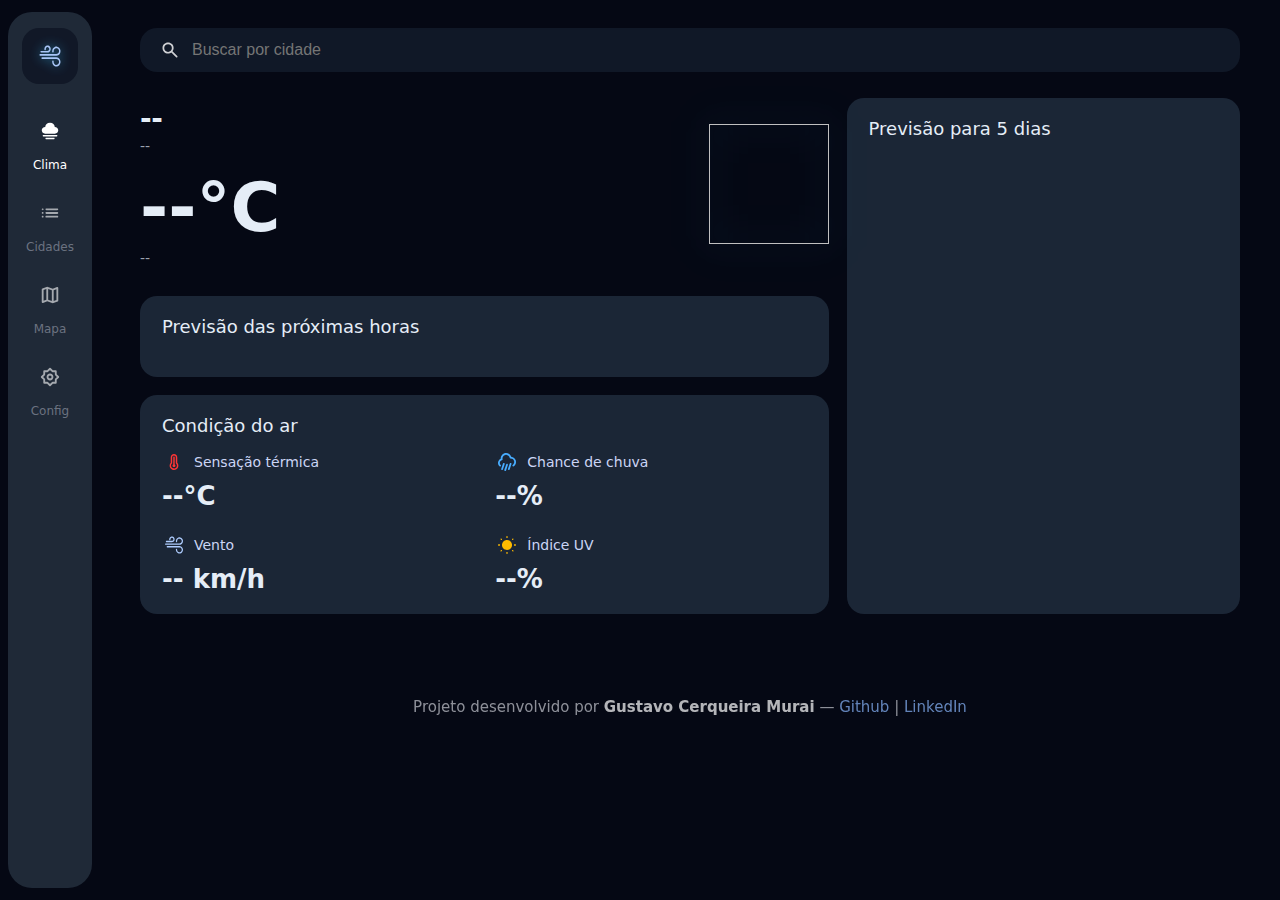
<file: index.html>
<!DOCTYPE html>
<html lang="pt-br">
<head>
  <meta charset="UTF-8">
  <title>Clima</title>
  <link rel="stylesheet" href="style.css">
</head>
<body data-page="dashboard" class="theme-dark">

  <div class="app">

    <!-- SIDEBAR -->
    <aside class="sidebar">
      <div class="sidebar-inner">
        <div class="sidebar-logo">
          <img src="images/logo-wind.svg" class="logo-icon" alt="">
        </div>

        <nav class="sidebar-nav">
          <a href="index.html" class="nav-item nav-item-active">
            <span class="nav-icon-wrapper">
              <img src="images/nav-weather.svg" class="nav-icon">
            </span>
            <span class="nav-label">Clima</span>
          </a>

          <a href="cities.html" class="nav-item">
            <span class="nav-icon-wrapper">
              <img src="images/nav-cities.svg" class="nav-icon">
            </span>
            <span class="nav-label">Cidades</span>
          </a>

          <a href="map.html" class="nav-item">
            <span class="nav-icon-wrapper">
              <img src="images/nav-map.svg" class="nav-icon">
            </span>
            <span class="nav-label">Mapa</span>
          </a>

          <a href="settings.html" class="nav-item">
            <span class="nav-icon-wrapper">
              <img src="images/nav-settings.svg" class="nav-icon">
            </span>
            <span class="nav-label">Config</span>
          </a>
        </nav>
      </div>
    </aside>

    <!-- MAIN -->
    <main class="main">

      <!-- BARRA DE BUSCA + SUGESTÕES -->
      <header class="topbar home-topbar">
        <form id="search-form" class="search-form">
          <img src="images/icon-search.svg" class="search-icon-img">
          <input id="search-input" placeholder="Buscar por cidade" autocomplete="off">
        </form>

        <!-- AQUI DENTRO DO HEADER: volta pro lugar certo -->
        <div id="suggestions" class="suggestions"></div>
      </header>

      <!-- GRID HOME -->
      <section class="grid-home">

        <!-- CLIMA ATUAL -->
        <section class="card-current">
          <div>
            <div id="city-name" class="city-name">--</div>
            <div id="current-date" class="current-sub">--</div>
            <div class="current-temp-row">
              <span id="current-temp" class="current-temp">--°C</span>
            </div>
            <div id="current-condition" class="current-sub">--</div>
          </div>

          <div class="current-right">
            <img id="current-icon" class="current-big-icon" alt="">
          </div>
        </section>

        <!-- PREVISÃO DAS PRÓXIMAS HORAS -->
        <section class="card card-today">
          <div class="card-header">
            <h2>Previsão das próximas horas</h2>
          </div>
          <div id="hourly-list" class="hourly-list"></div>
        </section>

        <!-- CONDIÇÃO DO AR -->
        <section class="card card-air">
          <div class="card-header">
            <h2>Condição do ar</h2>
          </div>

          <div class="air-grid">

            <div class="air-item">
              <div class="air-title">
                <img src="images/air-temp.svg" class="air-icon" alt="">
                Sensação térmica
              </div>
              <div id="air-real-feel" class="air-value">--°C</div>
            </div>

            <div class="air-item">
              <div class="air-title">
                <img src="images/air-rain.svg" class="air-icon" alt="">
                Chance de chuva
              </div>
              <div id="air-rain" class="air-value">--%</div>
            </div>

            <div class="air-item">
              <div class="air-title">
                <img src="images/air-wind.svg" class="air-icon" alt="">
                Vento
              </div>
              <div id="air-wind" class="air-value">-- km/h</div>
            </div>

            <div class="air-item">
              <div class="air-title">
                <img src="images/air-uv.svg" class="air-icon" alt="">
                Índice UV
              </div>
              <div id="air-humidity" class="air-value">--%</div>
            </div>

          </div>
        </section>

        <!-- PREVISÃO SEMANAL -->
        <section class="card card-week">
          <div class="card-header">
            <h2>Previsão para 5 dias</h2>
          </div>

          <div id="week-list" class="week-list"></div>
        </section>

      </section>

      <!-- FOOTER -->
      <footer class="footer">
        Projeto desenvolvido por <strong>Gustavo Cerqueira Murai</strong> —
        <a href="https://github.com/gustavomurai" target="_blank" class="footer-link">Github</a> |
        <a href="https://www.linkedin.com/in/gustavomurai/" target="_blank" class="footer-link">LinkedIn</a>
      </footer>

    </main>
  </div>

  <script src="script.js"></script>
</body>
</html>
</file>
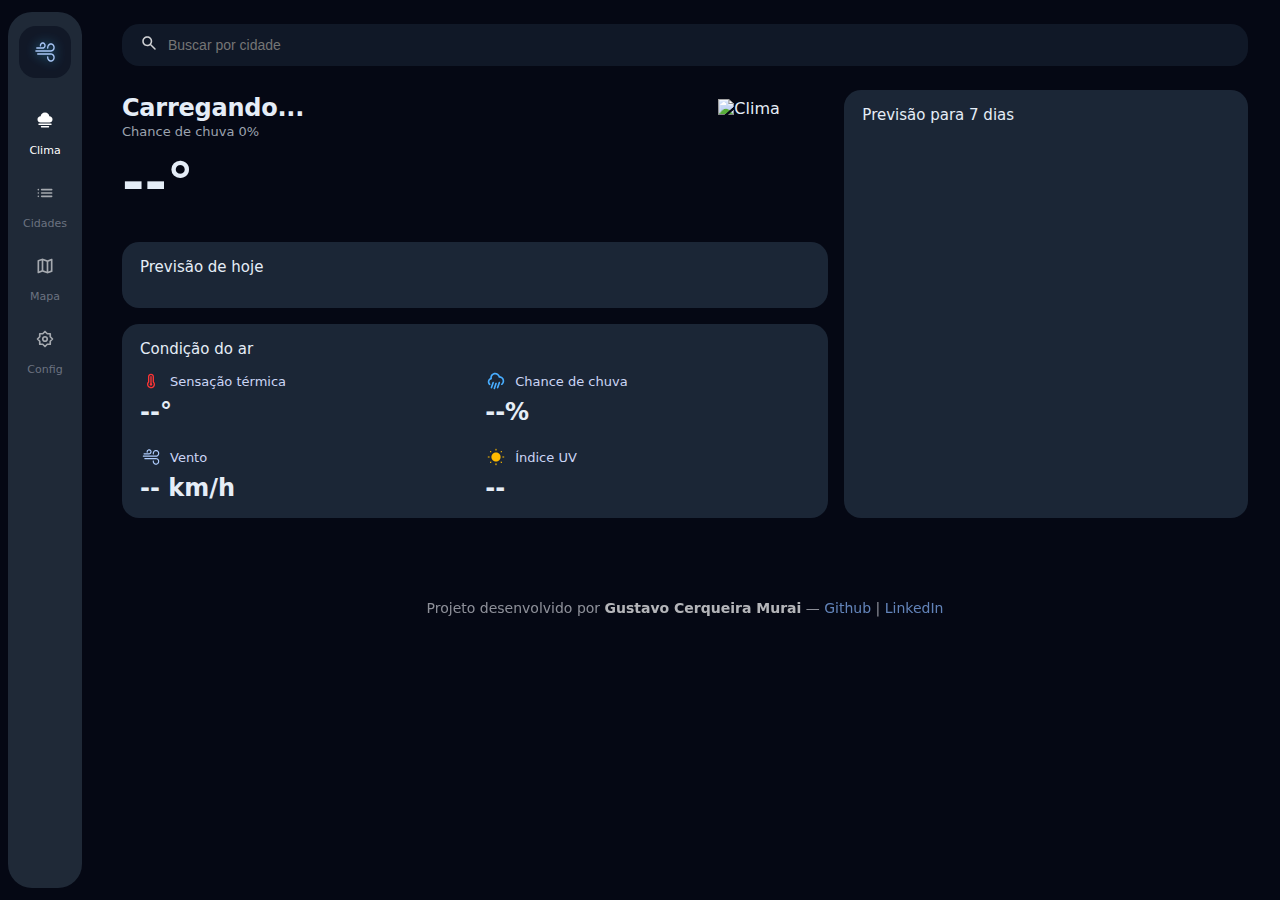
<file: weather-dashboard/index.html>
<!DOCTYPE html>
<html lang="pt-br">
<head>
  <meta charset="UTF-8">
  <title>Painel do Clima</title>
  <link rel="stylesheet" href="style.css">
</head>
<body data-page="dashboard" class="theme-dark">
  <div class="app">

    <!-- SIDEBAR -->
    <aside class="sidebar">
      <div class="sidebar-inner">
        <div class="sidebar-logo">
          <img src="images/logo-wind.svg" alt="Logo" class="logo-icon">
        </div>

        <nav class="sidebar-nav">
          <a href="index.html" class="nav-item nav-item-active" title="Clima">
            <span class="nav-icon-wrapper">
              <img src="images/nav-weather.svg" alt="" class="nav-icon">
            </span>
            <span class="nav-label">Clima</span>
          </a>

          <a href="cities.html" class="nav-item" title="Cidades">
            <span class="nav-icon-wrapper">
              <img src="images/nav-cities.svg" alt="" class="nav-icon">
            </span>
            <span class="nav-label">Cidades</span>
          </a>

          <a href="map.html" class="nav-item" title="Mapa">
            <span class="nav-icon-wrapper">
              <img src="images/nav-map.svg" alt="" class="nav-icon">
            </span>
            <span class="nav-label">Mapa</span>
          </a>

          <a href="settings.html" class="nav-item" title="Configurações">
            <span class="nav-icon-wrapper">
              <img src="images/nav-settings.svg" alt="" class="nav-icon">
            </span>
            <span class="nav-label">Config</span>
          </a>
        </nav>
      </div>
    </aside>

    <!-- CONTEÚDO PRINCIPAL -->
    <main class="main">

      <!-- BARRA DE BUSCA -->
      <header class="topbar home-topbar">
        <form id="search-form" class="search-form">
          <span class="search-icon">
            <img src="images/icon-search.svg" class="search-icon-img" alt="">
          </span>
          <input type="text" id="search-input" placeholder="Buscar por cidade" autocomplete="off">
        </form>
        <div id="suggestions" class="suggestions"></div>
      </header>

      <!-- GRID -->
      <section class="grid-home">

        <!-- CLIMA ATUAL -->
        <section class="card card-current">
          <div class="current-left">
            <p id="city-name" class="city-name">Carregando...</p>
            <p id="current-date" class="current-sub">Chance de chuva 0%</p>
            <div class="current-temp-row">
              <span id="current-temp" class="current-temp">--°</span>
            </div>
          </div>

          <div class="current-right">
            <img id="current-icon" class="current-big-icon" alt="Clima">
          </div>
        </section>

        <!-- PREVISÃO DE HOJE -->
        <section class="card card-today">
          <div class="card-header">
            <h2>Previsão de hoje</h2>
          </div>
          <div id="hourly-list" class="hourly-list"></div>
        </section>

        <!-- CONDIÇÃO DO AR -->
        <section class="card card-air">
          <div class="card-header">
            <h2>Condição do ar</h2>
          </div>

          <div class="air-grid">
            <div class="air-item">
              <div class="air-title">
                <img src="images/air-temp.svg" class="air-icon" alt="">
                <span>Sensação térmica</span>
              </div>
              <p id="air-real-feel" class="air-value">--°</p>
            </div>

            <div class="air-item">
              <div class="air-title">
                <img src="images/air-rain.svg" class="air-icon" alt="">
                <span>Chance de chuva</span>
              </div>
              <p id="air-rain" class="air-value">--%</p>
            </div>

            <div class="air-item">
              <div class="air-title">
                <img src="images/air-wind.svg" class="air-icon" alt="">
                <span>Vento</span>
              </div>
              <p id="air-wind" class="air-value">-- km/h</p>
            </div>

            <div class="air-item">
              <div class="air-title">
                <img src="images/air-uv.svg" class="air-icon" alt="">
                <span>Índice UV</span>
              </div>
              <p id="air-humidity" class="air-value">--</p>
            </div>
          </div>
        </section>

        <!-- 7 DIAS -->
        <section class="card card-week">
          <div class="card-header">
            <h2>Previsão para 7 dias</h2>
          </div>
          <div id="week-list" class="week-list"></div>
        </section>
      </section>

      <!-- FOOTER -->
      <footer class="footer">
  Projeto desenvolvido por <strong>Gustavo Cerqueira Murai</strong> —
  <a href="https://github.com/gustavomurai" target="_blank" class="footer-link">Github</a> |
  <a href="https://www.linkedin.com/in/gustavomurai/" target="_blank" class="footer-link">LinkedIn</a>
</footer>


    </main>
  </div>

  <script src="script.js"></script>
</body>
</html>
</file>
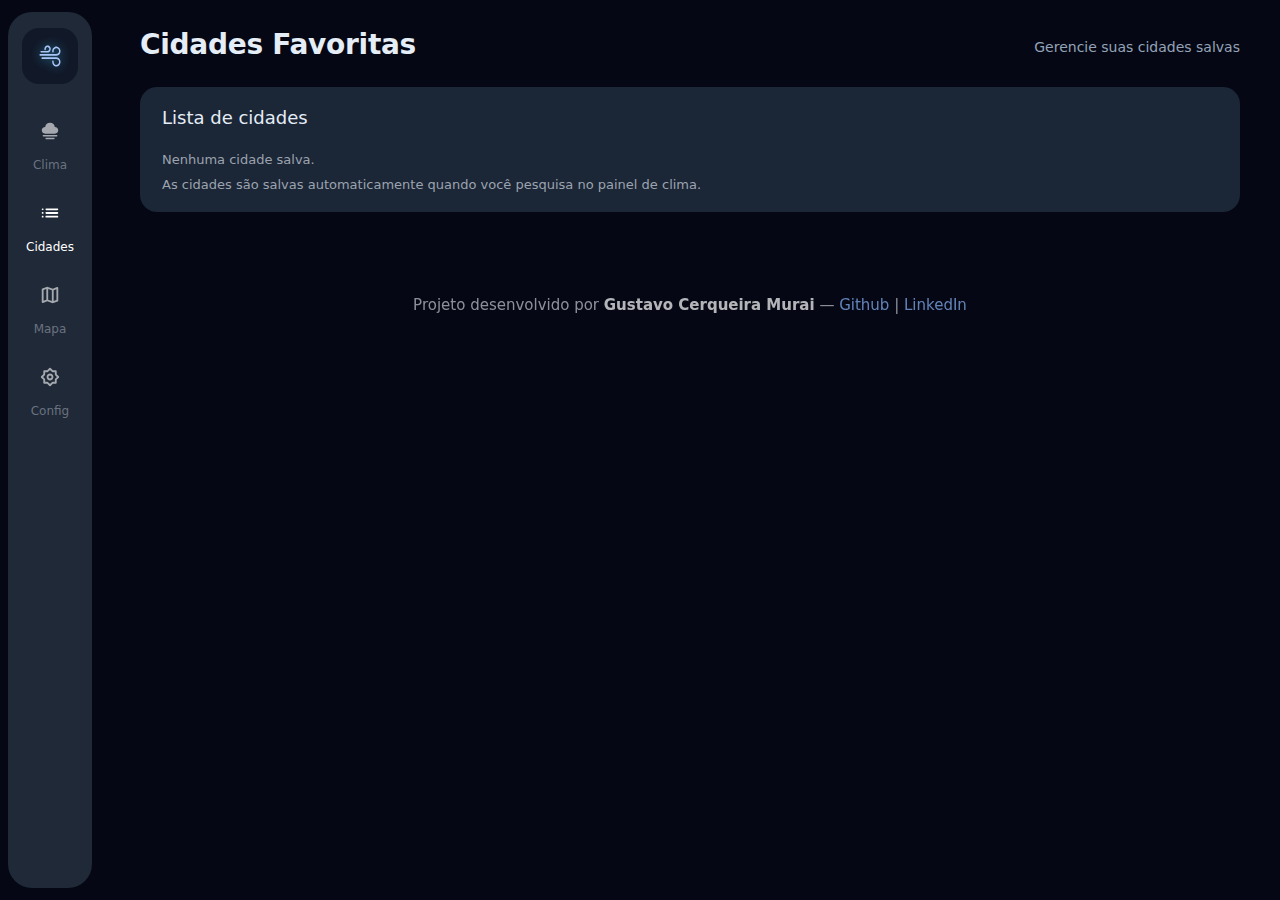
<file: cities.html>
<!DOCTYPE html>
<html lang="pt-br">
<head>
  <meta charset="UTF-8">
  <title>Cidades Favoritas</title>

  <!-- Essencial para responsividade -->
  <meta name="viewport" content="width=device-width, initial-scale=1.0, maximum-scale=1.0, user-scalable=no">

  <link rel="stylesheet" href="style.css">
  <link rel="icon" type="image/svg+xml" href="images/logo-wind.svg">
</head>
<body data-page="cities" class="theme-dark">
    <!-- Botão mobile para abrir a barra lateral (aparece só no mobile via CSS) -->
  <button
    id="mobile-menu-toggle"
    class="mobile-menu-toggle"
    type="button"
    aria-label="Abrir navegação">
    ‹
  </button>

  <!-- Overlay para quando o menu estiver aberto no mobile -->
  <div id="mobile-menu-overlay" class="mobile-menu-overlay"></div>
  <div class="app">

    <aside class="sidebar">
      <div class="sidebar-inner">
        <div class="sidebar-logo">
          <img src="images/logo-wind.svg" class="logo-icon" alt="">
        </div>

        <nav class="sidebar-nav">
          <a href="index.html" class="nav-item" title="Clima">
            <span class="nav-icon-wrapper">
              <img src="images/nav-weather.svg" class="nav-icon" alt="">
            </span>
            <span class="nav-label">Clima</span>
          </a>

          <a href="cities.html" class="nav-item nav-item-active" title="Cidades">
            <span class="nav-icon-wrapper">
              <img src="images/nav-cities.svg" class="nav-icon" alt="">
            </span>
            <span class="nav-label">Cidades</span>
          </a>

          <a href="map.html" class="nav-item" title="Mapa">
            <span class="nav-icon-wrapper">
              <img src="images/nav-map.svg" class="nav-icon" alt="">
            </span>
            <span class="nav-label">Mapa</span>
          </a>

          <a href="settings.html" class="nav-item" title="Configurações">
            <span class="nav-icon-wrapper">
              <img src="images/nav-settings.svg" class="nav-icon" alt="">
            </span>
            <span class="nav-label">Config</span>
          </a>
        </nav>
      </div>
    </aside>

    <main class="main">
      <header class="topbar">
        <h1 class="app-title">Cidades Favoritas</h1>
        <p class="app-subtitle">Gerencie suas cidades salvas</p>
      </header>

      <section class="grid-simple">
        <section class="card">
          <div class="card-header">
            <h2>Lista de cidades</h2>
          </div>
          <div id="cities-list" class="cities-list"></div>
          <p class="helper-text">
            As cidades são salvas automaticamente quando você pesquisa no painel de clima.
          </p>
        </section>
      </section>

      <footer class="footer">
        Projeto desenvolvido por <strong>Gustavo Cerqueira Murai</strong> —
        <a href="https://github.com/gustavomurai" target="_blank" class="footer-link">Github</a> |
        <a href="https://www.linkedin.com/in/gustavomurai/" target="_blank" class="footer-link">LinkedIn</a>
      </footer>
    </main>
  </div>

  <script src="script.js"></script>
</body>
</html>
</file>
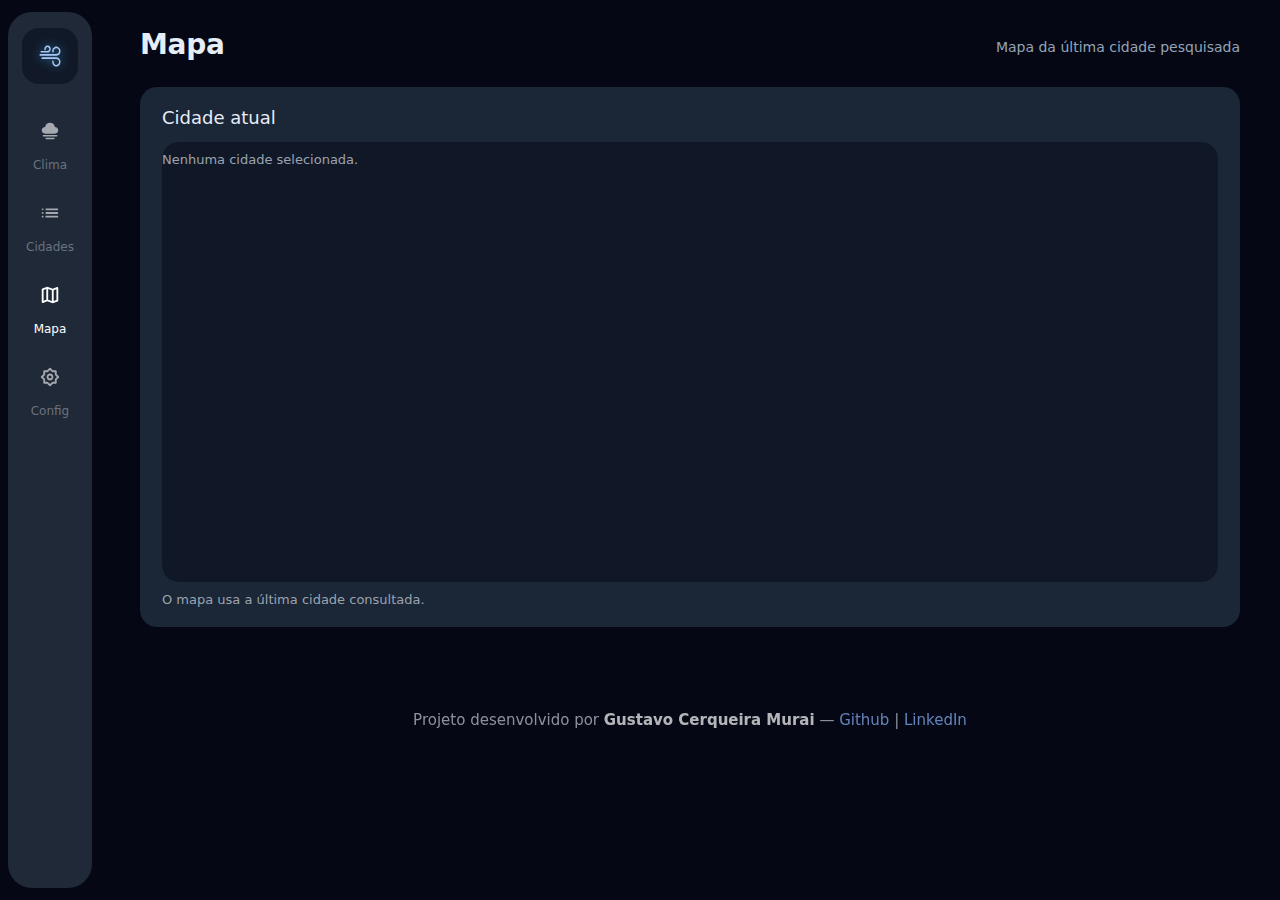
<file: map.html>
<!DOCTYPE html>
<html lang="pt-br">
<head>
  <meta charset="UTF-8">
  <title>Mapa</title>
  <link rel="stylesheet" href="style.css">
</head>
<body data-page="map" class="theme-dark">
  <div class="app">

    <aside class="sidebar">
      <div class="sidebar-inner">

        <div class="sidebar-logo">
          <img src="images/logo-wind.svg" class="logo-icon">
        </div>

        <nav class="sidebar-nav">
          <a href="index.html" class="nav-item">
            <span class="nav-icon-wrapper"><img src="images/nav-weather.svg" class="nav-icon"></span>
            <span class="nav-label">Clima</span>
          </a>

          <a href="cities.html" class="nav-item">
            <span class="nav-icon-wrapper"><img src="images/nav-cities.svg" class="nav-icon"></span>
            <span class="nav-label">Cidades</span>
          </a>

          <a href="map.html" class="nav-item nav-item-active">
            <span class="nav-icon-wrapper"><img src="images/nav-map.svg" class="nav-icon"></span>
            <span class="nav-label">Mapa</span>
          </a>

          <a href="settings.html" class="nav-item">
            <span class="nav-icon-wrapper"><img src="images/nav-settings.svg" class="nav-icon"></span>
            <span class="nav-label">Config</span>
          </a>
        </nav>

      </div>
    </aside>

    <main class="main">

      <header class="topbar">
        <h1 class="app-title">Mapa</h1>
        <p class="app-subtitle">Mapa da última cidade pesquisada</p>
      </header>

      <section class="grid-simple">
        <section class="card">
          <div class="card-header"><h2 id="map-city-title">Cidade atual</h2></div>

          <div class="map-wrapper">
            <iframe id="map-frame" loading="lazy"></iframe>
          </div>

          <p class="helper-text">O mapa usa a última cidade consultada.</p>
        </section>
      </section>

      <!-- FOOTER -->
      <footer class="footer">
  Projeto desenvolvido por <strong>Gustavo Cerqueira Murai</strong> —
  <a href="https://github.com/gustavomurai" target="_blank" class="footer-link">Github</a> |
  <a href="https://www.linkedin.com/in/gustavomurai/" target="_blank" class="footer-link">LinkedIn</a>
</footer>


    </main>

  </div>

  <script src="script.js"></script>
</body>
</html>
</file>
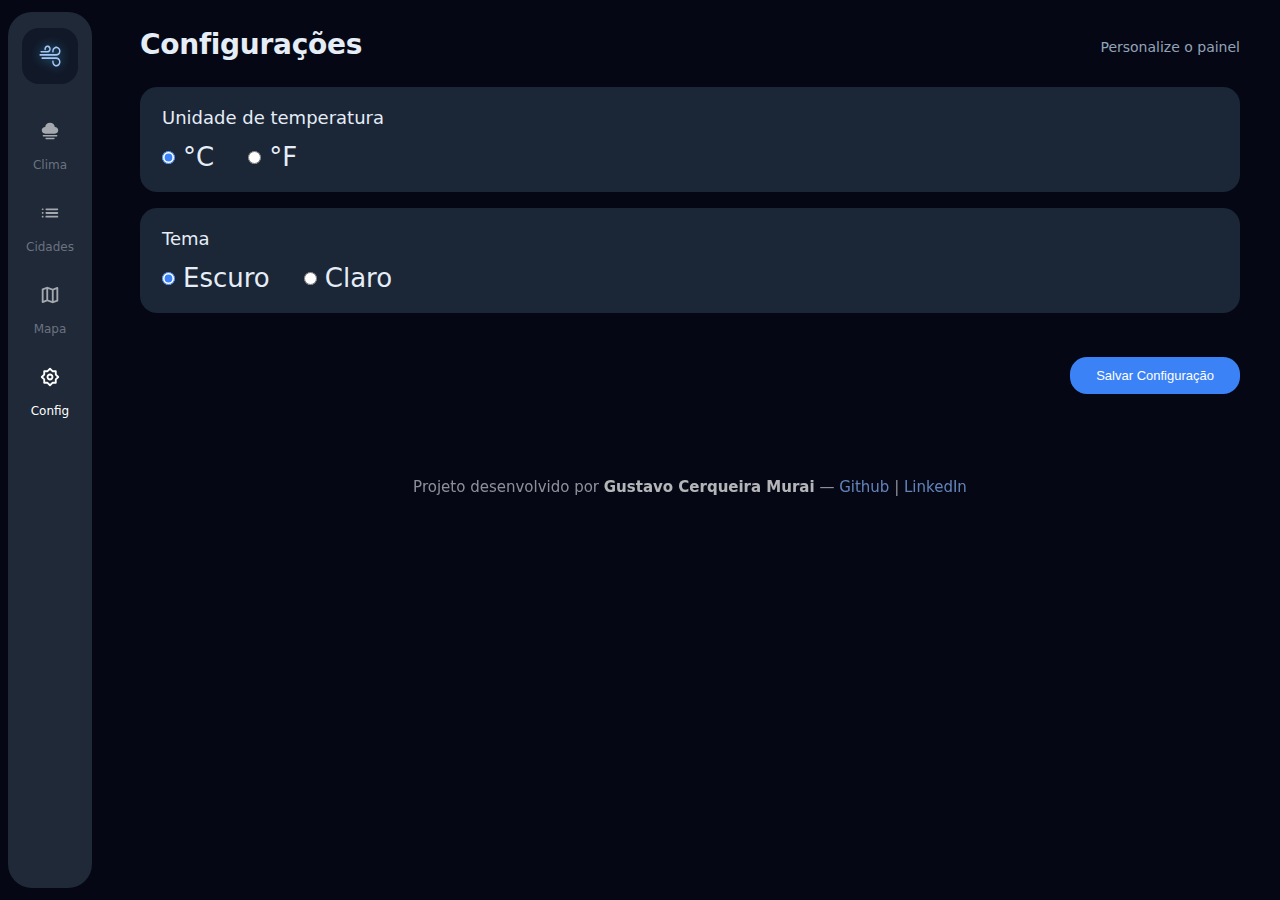
<file: settings.html>
<!DOCTYPE html>
<html lang="pt-br">
<head>
  <meta charset="UTF-8">
  <title>Configurações</title>

  <!-- Essencial para o layout responsivo funcionar no celular -->
  <meta name="viewport" content="width=device-width, initial-scale=1.0, maximum-scale=1.0, user-scalable=no">

  <link rel="stylesheet" href="style.css">
  <link rel="icon" type="image/svg+xml" href="images/logo-wind.svg">
</head>
<body data-page="settings" class="theme-dark">
  <!-- Botão mobile para abrir a barra lateral (aparece só no mobile via CSS) -->
  <button
    id="mobile-menu-toggle"
    class="mobile-menu-toggle"
    type="button"
    aria-label="Abrir navegação">
    ‹
  </button>

  <!-- Overlay para quando o menu estiver aberto no mobile -->
  <div id="mobile-menu-overlay" class="mobile-menu-overlay"></div>
  <div class="app">

    <aside class="sidebar">
      <div class="sidebar-inner">
        <div class="sidebar-logo">
          <img src="images/logo-wind.svg" class="logo-icon" alt="">
        </div>

        <nav class="sidebar-nav">
          <a href="index.html" class="nav-item">
            <span class="nav-icon-wrapper">
              <img src="images/nav-weather.svg" class="nav-icon" alt="">
            </span>
            <span class="nav-label">Clima</span>
          </a>

          <a href="cities.html" class="nav-item">
            <span class="nav-icon-wrapper">
              <img src="images/nav-cities.svg" class="nav-icon" alt="">
            </span>
            <span class="nav-label">Cidades</span>
          </a>

          <a href="map.html" class="nav-item">
            <span class="nav-icon-wrapper">
              <img src="images/nav-map.svg" class="nav-icon" alt="">
            </span>
            <span class="nav-label">Mapa</span>
          </a>

          <a href="settings.html" class="nav-item nav-item-active">
            <span class="nav-icon-wrapper">
              <img src="images/nav-settings.svg" class="nav-icon" alt="">
            </span>
            <span class="nav-label">Config</span>
          </a>
        </nav>
      </div>
    </aside>

    <main class="main">

      <header class="topbar">
        <h1 class="app-title">Configurações</h1>
        <p class="app-subtitle">Personalize o painel</p>
      </header>

      <section class="grid-simple">

        <section class="card settings-card">
          <div class="card-header">
            <h2>Unidade de temperatura</h2>
          </div>

          <div class="settings-row settings-row-large">
            <label class="settings-option settings-option-large">
              <input type="radio" name="unit" value="metric" id="unit-metric">
              <span>°C</span>
            </label>

            <label class="settings-option settings-option-large">
              <input type="radio" name="unit" value="imperial" id="unit-imperial">
              <span>°F</span>
            </label>
          </div>
        </section>

        <section class="card settings-card">
          <div class="card-header">
            <h2>Tema</h2>
          </div>

          <div class="settings-row settings-row-large">
            <label class="settings-option settings-option-large">
              <input type="radio" name="theme" value="dark" id="theme-dark">
              <span>Escuro</span>
            </label>

            <label class="settings-option settings-option-large">
              <input type="radio" name="theme" value="light" id="theme-light">
              <span>Claro</span>
            </label>
          </div>
        </section>

      </section>

      <button id="settings-save" class="btn btn-primary settings-save-btn">
        Salvar Configuração
      </button>

      <footer class="footer">
        Projeto desenvolvido por <strong>Gustavo Cerqueira Murai</strong> —
        <a href="https://github.com/gustavomurai" target="_blank" class="footer-link">Github</a> |
        <a href="https://www.linkedin.com/in/gustavomurai/" target="_blank" class="footer-link">LinkedIn</a>
      </footer>

    </main>
  </div>

  <script src="script.js"></script>
</body>
</html>
</file>
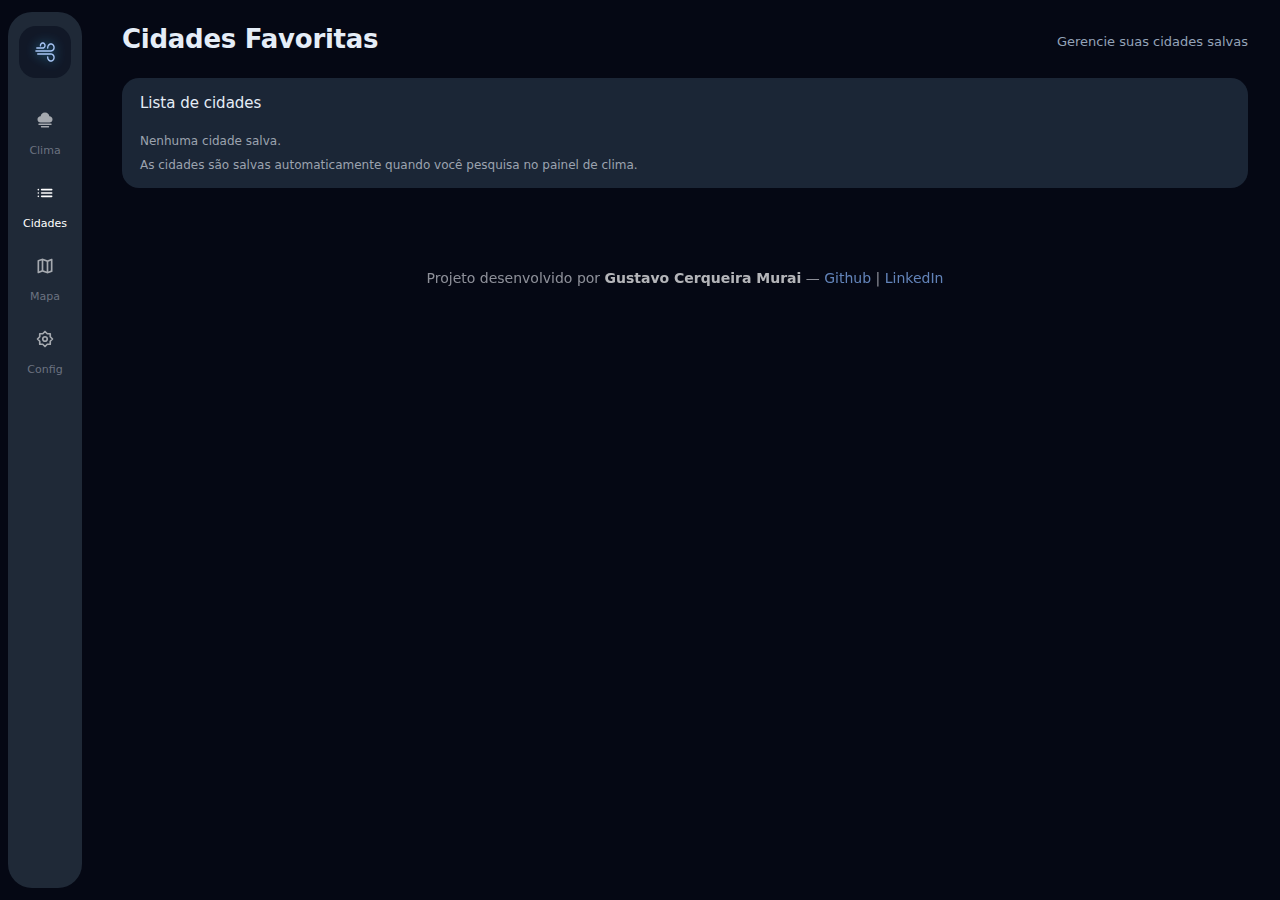
<file: weather-dashboard/cities.html>
<!DOCTYPE html>
<html lang="pt-br">
<head>
  <meta charset="UTF-8">
  <title>Cidades Favoritas</title>
  <link rel="stylesheet" href="style.css">
</head>
<body data-page="cities" class="theme-dark">
  <div class="app">

    <aside class="sidebar">
      <div class="sidebar-inner">
        <div class="sidebar-logo">
          <img src="images/logo-wind.svg" class="logo-icon" alt="">
        </div>

        <nav class="sidebar-nav">
          <a href="index.html" class="nav-item" title="Clima">
            <span class="nav-icon-wrapper"><img src="images/nav-weather.svg" class="nav-icon"></span>
            <span class="nav-label">Clima</span>
          </a>

          <a href="cities.html" class="nav-item nav-item-active" title="Cidades">
            <span class="nav-icon-wrapper"><img src="images/nav-cities.svg" class="nav-icon"></span>
            <span class="nav-label">Cidades</span>
          </a>

          <a href="map.html" class="nav-item" title="Mapa">
            <span class="nav-icon-wrapper"><img src="images/nav-map.svg" class="nav-icon"></span>
            <span class="nav-label">Mapa</span>
          </a>

          <a href="settings.html" class="nav-item" title="Configurações">
            <span class="nav-icon-wrapper"><img src="images/nav-settings.svg" class="nav-icon"></span>
            <span class="nav-label">Config</span>
          </a>
        </nav>
      </div>
    </aside>

    <main class="main">

      <header class="topbar">
        <h1 class="app-title">Cidades Favoritas</h1>
        <p class="app-subtitle">Gerencie suas cidades salvas</p>
      </header>

      <section class="grid-simple">
        <section class="card">
          <div class="card-header"><h2>Lista de cidades</h2></div>
          <div id="cities-list" class="cities-list"></div>
          <p class="helper-text">
            As cidades são salvas automaticamente quando você pesquisa no painel de clima.
          </p>
        </section>
      </section>

      <!-- FOOTER -->
      <footer class="footer">
  Projeto desenvolvido por <strong>Gustavo Cerqueira Murai</strong> —
  <a href="https://github.com/gustavomurai" target="_blank" class="footer-link">Github</a> |
  <a href="https://www.linkedin.com/in/gustavomurai/" target="_blank" class="footer-link">LinkedIn</a>
</footer>


    </main>
  </div>

  <script src="script.js"></script>
</body>
</html>
</file>
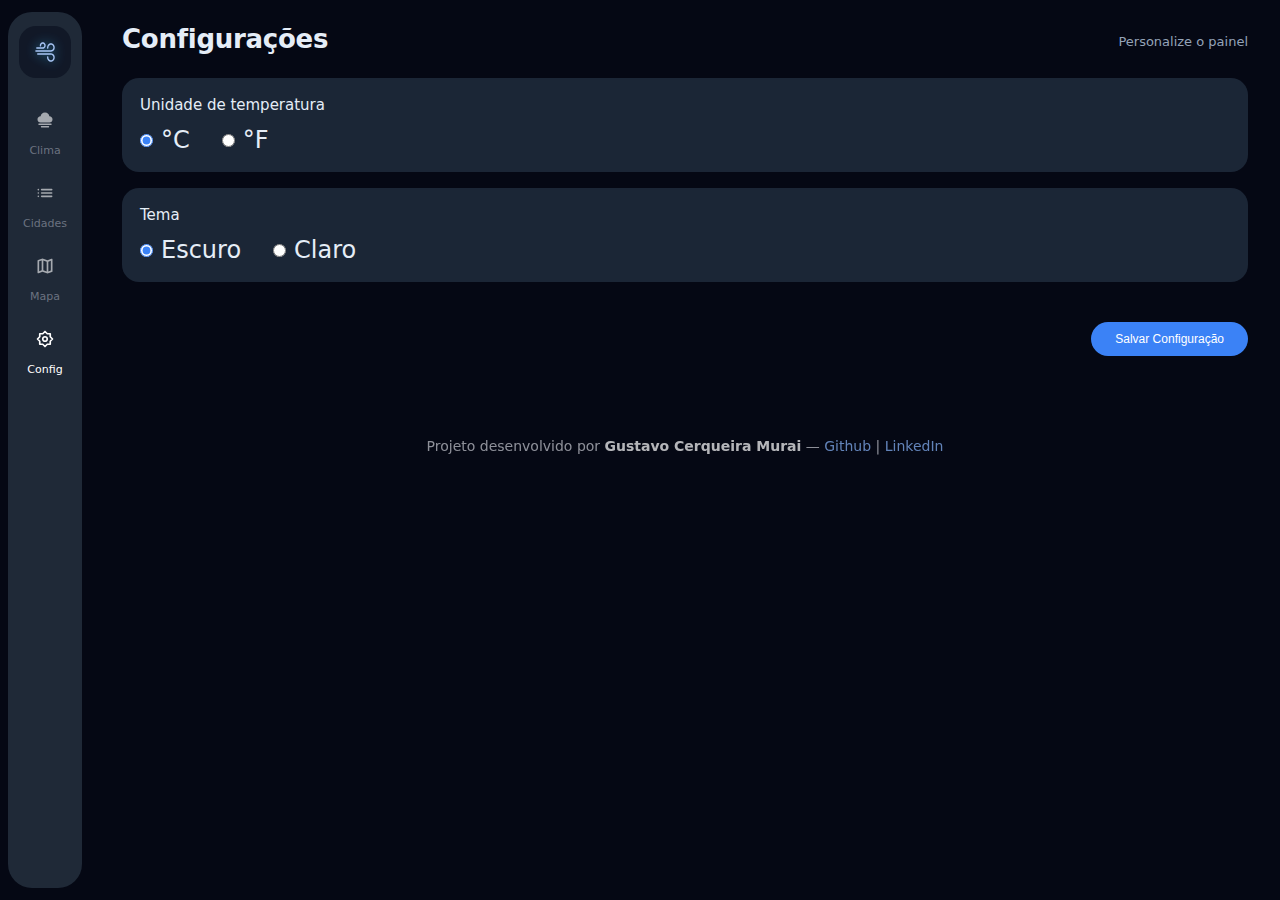
<file: weather-dashboard/settings.html>
<!DOCTYPE html>
<html lang="pt-br">
<head>
  <meta charset="UTF-8">
  <title>Configurações</title>
  <link rel="stylesheet" href="style.css">
</head>
<body data-page="settings" class="theme-dark">
  <div class="app">

    <aside class="sidebar">
      <div class="sidebar-inner">

        <div class="sidebar-logo">
          <img src="images/logo-wind.svg" class="logo-icon">
        </div>

        <nav class="sidebar-nav">
          <a href="index.html" class="nav-item">
            <span class="nav-icon-wrapper"><img src="images/nav-weather.svg" class="nav-icon"></span>
            <span class="nav-label">Clima</span>
          </a>

          <a href="cities.html" class="nav-item">
            <span class="nav-icon-wrapper"><img src="images/nav-cities.svg" class="nav-icon"></span>
            <span class="nav-label">Cidades</span>
          </a>

          <a href="map.html" class="nav-item">
            <span class="nav-icon-wrapper"><img src="images/nav-map.svg" class="nav-icon"></span>
            <span class="nav-label">Mapa</span>
          </a>

          <a href="settings.html" class="nav-item nav-item-active">
            <span class="nav-icon-wrapper"><img src="images/nav-settings.svg" class="nav-icon"></span>
            <span class="nav-label">Config</span>
          </a>
        </nav>

      </div>
    </aside>

    <main class="main">

      <header class="topbar">
        <h1 class="app-title">Configurações</h1>
        <p class="app-subtitle">Personalize o painel</p>
      </header>

      <section class="grid-simple">

        <!-- UNIDADE -->
        <section class="card settings-card">
          <div class="card-header"><h2>Unidade de temperatura</h2></div>

          <div class="settings-row settings-row-large">
            <label class="settings-option settings-option-large">
              <input type="radio" name="unit" value="metric" id="unit-metric">
              <span>°C</span>
            </label>

            <label class="settings-option settings-option-large">
              <input type="radio" name="unit" value="imperial" id="unit-imperial">
              <span>°F</span>
            </label>
          </div>
        </section>

        <!-- TEMA -->
        <section class="card settings-card">
          <div class="card-header"><h2>Tema</h2></div>

          <div class="settings-row settings-row-large">
            <label class="settings-option settings-option-large">
              <input type="radio" name="theme" value="dark" id="theme-dark">
              <span>Escuro</span>
            </label>

            <label class="settings-option settings-option-large">
              <input type="radio" name="theme" value="light" id="theme-light">
              <span>Claro</span>
            </label>
          </div>
        </section>

      </section>

      <button id="settings-save" class="btn btn-primary settings-save-btn">
        Salvar Configuração
      </button>

      <!-- FOOTER -->
      <footer class="footer">
  Projeto desenvolvido por <strong>Gustavo Cerqueira Murai</strong> —
  <a href="https://github.com/gustavomurai" target="_blank" class="footer-link">Github</a> |
  <a href="https://www.linkedin.com/in/gustavomurai/" target="_blank" class="footer-link">LinkedIn</a>
</footer>


    </main>

  </div>

  <script src="script.js"></script>
</body>
</html>
</file>
<file: style.css>
*,
*::before,
*::after {
  box-sizing: border-box;
  margin: 0;
  padding: 0;
}

html,
body {
  height: 100%;
}

html {
  -webkit-text-size-adjust: 100%;
}


:root {
  --bg-main: #050814;
  --bg-sidebar: #050814;
  --bg-sidebar-track: #1f2937;
  --bg-card: #1b2636;
  --bg-card-inner: #101827;
  --accent: #3b82f6;
  --accent-soft: #38bdf8;
  --text-main: #e5edf7;
  --text-muted: #94a3b8;
  --text-soft: #9ca3af;
  --radius-card: 17px;
}

body {
  font-family: "SF Pro Display", -apple-system, BlinkMacSystemFont,
    system-ui, "Segoe UI", sans-serif;
  background: var(--bg-main);
  color: var(--text-main);
}

body.theme-light {
  background: #f3f4f6;
  color: #111827;
}

.app {
  display: flex;
  min-height: 100vh;
}

.sidebar {
  width: 100px;
  background: transparent;
  padding: 12px 8px;
  display: flex;
  justify-content: center;
}

.sidebar-inner {
  width: 100%;
  background: var(--bg-sidebar-track);
  border-radius: 24px;
  padding: 16px 0;
  display: flex;
  flex-direction: column;
  align-items: center;
}

.sidebar-logo {
  width: 56px;
  height: 56px;
  border-radius: var(--radius-card);
  background: #111827;
  display: flex;
  align-items: center;
  justify-content: center;
  margin-bottom: 26px;
}

.logo-icon {
  width: 28px;
  height: 28px;
  object-fit: contain;
  opacity: 0.96;
  filter: drop-shadow(0 0 6px #38bdf8aa);
}

.sidebar-nav {
  display: flex;
  flex-direction: column;
  gap: 20px;
  width: 100%;
  align-items: center;
}

.nav-item {
  display: flex;
  flex-direction: column;
  align-items: center;
  gap: 6px;
  text-decoration: none;
  cursor: pointer;
  position: relative;
}

.nav-icon-wrapper {
  border-radius: 16px;
  padding: 10px;
  background: transparent;
  transition:
    background 0.15s ease,
    transform 0.1s ease;
}

.nav-icon {
  width: 22px;
  height: 22px;
  opacity: 0.6;
  display: block;
}

.nav-label {
  font-size: 12px;
  color: #6b7280;
}

.nav-item:hover .nav-icon-wrapper {
  background: #111827;
  transform: translateY(-1px);
}

.nav-item-active .nav-icon {
  opacity: 1;
  filter: brightness(1.6);
}

.nav-item-active .nav-label {
  color: #ffffff;
}

.main {
  flex: 1;
  padding: 28px 40px;
  display: flex;
  flex-direction: column;
  gap: 26px;
}

.topbar {
  display: flex;
  justify-content: space-between;
  align-items: center;
}

.app-title {
  font-size: 28px;
  font-weight: 600;
  letter-spacing: -0.01em;
}

.app-subtitle {
  font-size: 14px;
  color: var(--text-muted);
  margin-top: 4px;
}

.home-topbar {
  justify-content: flex-start;
  position: relative;
}

.search-form {
  width: 100%;
  display: flex;
  align-items: center;
  gap: 12px;
  background: var(--bg-card-inner);
  border-radius: var(--radius-card);
  padding: 12px 20px;
  border: none;
}

.search-icon-img {
  width: 20px;
  height: 20px;
  opacity: 0.8;
}

.search-form input {
  flex: 1;
  border: none;
  outline: none;
  background: transparent;
  color: inherit;
  font-size: 16px;
}

.suggestions {
  position: absolute;
  left: 0;
  top: 100%;
  margin-top: 6px;
  background: #020617;
  border-radius: 14px;
  width: 100%;
  max-width: 420px;
  display: none;
  overflow: hidden;
  z-index: 20;
}

.suggestion-item {
  padding: 9px 11px;
  font-size: 14px;
  cursor: pointer;
}

.suggestion-item:hover {
  background: #0b1120;
}

.grid-home {
  display: grid;
  grid-template-columns: minmax(0, 2.1fr) minmax(0, 1.2fr);
  grid-template-rows: auto auto auto;
  gap: 18px;
}

.grid-simple {
  display: grid;
  grid-template-columns: minmax(0, 1fr);
  gap: 16px;
}

.card {
  background: var(--bg-card);
  border-radius: var(--radius-card);
  padding: 20px 22px;
  border: none;
  box-shadow: none;
}

.card-header {
  margin-bottom: 14px;
}

.card-header h2 {
  font-size: 18px;
  font-weight: 500;
}

.card-current {
  grid-column: 1 / 2;
  grid-row: 1 / 2;
  display: flex;
  justify-content: space-between;
  align-items: center;
  background: transparent;
  border: none;
  padding: 4px 0 12px;
}

.city-name {
  font-size: 28px;
  font-weight: 600;
  letter-spacing: -0.01em;
}

.current-sub {
  font-size: 14px;
  color: var(--text-soft);
  margin-top: 3px;
}

.current-temp-row {
  margin-top: 14px;
}

.current-temp {
  font-size: 68px;
  font-weight: 700;
}

.current-right {
  display: flex;
  align-items: center;
  justify-content: center;
}

.current-big-icon {
  width: 120px;
  height: 120px;
  object-fit: contain;
  filter: drop-shadow(0 0 18px rgba(56, 189, 248, 0.7));
  animation: weather-float 4s ease-in-out infinite;
}

@keyframes weather-float {
  0%,
  100% {
    transform: translateY(0);
  }
  50% {
    transform: translateY(-4px);
  }
}

.card-today {
  grid-column: 1 / 2;
  grid-row: 2 / 3;
}

.hourly-list {
  display: flex;
  gap: 14px;
  overflow-x: auto;
  padding-top: 6px;
  justify-content: space-between;
}

.hour-item {
  min-width: 95px;
  padding: 10px 10px 12px;
  border-radius: 14px;
  background: var(--bg-card-inner);
  border: none;
  text-align: center;
  font-size: 12px;
  flex-shrink: 0;
}

.hour-item-time {
  color: var(--text-soft);
  margin-bottom: 5px;
  font-size: 12px;
}

.hour-item-icon {
  width: 32px;
  height: 32px;
}

.hour-item-temp {
  margin-top: 5px;
  font-size: 14px;
  font-weight: 500;
}

.card-air {
  grid-column: 1 / 2;
  grid-row: 3 / 4;
}

.air-grid {
  display: grid;
  grid-template-columns: repeat(2, minmax(0, 1fr));
  gap: 22px;
  margin-top: 8px;
}

.air-item {
  display: flex;
  flex-direction: column;
  gap: 7px;
}

.air-title {
  display: flex;
  align-items: center;
  gap: 8px;
  font-size: 14px;
  color: #cbd5f5;
}

.air-icon {
  width: 24px;
  height: 24px;
}

.air-value {
  font-size: 26px;
  font-weight: 600;
}

.card-week {
  grid-column: 2 / 3;
  grid-row: 1 / 4;
  display: flex;
  flex-direction: column;
}

.week-list {
  display: flex;
  flex-direction: column;
  gap: 12px;
  flex: 1;
  justify-content: space-between;
}

.week-item {
  display: flex;
  align-items: center;
  justify-content: space-between;
  padding: 12px 14px;
  border-radius: 14px;
  background: var(--bg-card-inner);
  border: none;
  font-size: 14px;
}

.week-left {
  display: flex;
  align-items: center;
  gap: 12px;
}

.week-day {
  min-width: 80px;
  font-weight: 500;
}

.week-icon {
  width: 26px;
  height: 26px;
}

.week-desc {
  color: var(--text-soft);
}

.week-right {
  display: flex;
  gap: 10px;
}

.week-temp-max {
  font-weight: 600;
  color: #f97316;
  font-size: 15px;
}

.week-temp-min {
  color: #93c5fd;
  font-size: 14px;
}

.week-list .week-item:first-child {
  background: #111827;
  box-shadow: 0 0 0 1px rgba(59, 130, 246, 0.55);
}

.cities-list {
  display: flex;
  flex-direction: column;
  gap: 10px;
}

.city-row {
  display: flex;
  align-items: center;
  justify-content: space-between;
  padding: 10px 12px;
  border-radius: var(--radius-card);
  background: var(--bg-card);
  border: none;
  font-size: 14px;
}

.city-row-main {
  display: flex;
  flex-direction: column;
  gap: 3px;
}

.city-row-name {
  font-weight: 500;
}

.city-row-sub {
  font-size: 12px;
  color: var(--text-soft);
}

.city-row-actions {
  display: flex;
  gap: 8px;
}

.btn {
  border-radius: 999px;
  border: none;
  background: transparent;
  color: inherit;
  font-size: 13px;
  padding: 8px 18px;
  cursor: pointer;
  transition:
    background 0.15s ease,
    color 0.15s ease;
}

.btn-primary {
  background: #3b82f6;
  color: #ffffff;
}

.btn-primary:hover {
  background: #2563eb;
}

.btn-danger {
  background: #7f1d1d;
  color: #fecaca;
}

.settings-card {
  padding-top: 20px;
  padding-bottom: 20px;
}

.settings-row {
  display: flex;
  flex-direction: column;
  gap: 8px;
}

.settings-option {
  display: flex;
  align-items: center;
  gap: 8px;
  font-size: 14px;
}

.settings-option input {
  accent-color: var(--accent);
}

.settings-row-large {
  flex-direction: row;
  gap: 34px;
  margin-top: 12px;
}

.settings-option-large span {
  font-size: 26px;
}

.settings-save-btn {
  align-self: flex-end;
  margin-top: 18px;
  padding: 11px 26px;
  border-radius: var(--radius-card);
}

.map-wrapper {
  width: 100%;
  height: 440px;
  border-radius: var(--radius-card);
  overflow: hidden;
  background: var(--bg-card-inner);
}

#map-frame {
  width: 100%;
  height: 100%;
  border: none;
}

.helper-text {
  margin-top: 10px;
  font-size: 13px;
  color: var(--text-soft);
}

/* BOTÃO MOBILE & OVERLAY (estado base: escondidos) */
.mobile-menu-toggle {
  display: none;
}

.mobile-menu-overlay {
  display: none;
}

/* =========================================
   RESPONSIVO - TABLET / TELAS MÉDIAS
========================================= */
@media (max-width: 1024px) {
  .grid-home {
    grid-template-columns: minmax(0, 1fr);
    grid-template-rows: auto;
    gap: 16px;
  }

  .card-current,
  .card-today,
  .card-air,
  .card-week {
    grid-column: 1 / -1;
  }

  .card-current {
    margin-bottom: 4px;
  }
}

/* =========================================
   RESPONSIVO - MOBILE
========================================= */
@media (max-width: 768px) {
  .app {
    flex-direction: column;
  }

  /* Sidebar vira menu deslizante, mas mantém o visual */
  .sidebar {
    position: fixed;
    left: 0;
    top: 0;
    bottom: 0;
    padding-top: 12px;
    transform: translateX(-110%);
    transition: transform 0.22s ease-out;
    z-index: 200;
  }

  body.menu-open .sidebar {
    transform: translateX(0);
  }

  /* Overlay escuro quando o menu está aberto */
  .mobile-menu-overlay {
    position: fixed;
    inset: 0;
    background: rgba(0, 0, 0, 0.45);
    z-index: 150;
    display: none;
  }

  body.menu-open .mobile-menu-overlay {
    display: block;
  }

  /* Botão bolinha com setinha no meio da esquerda */
  .mobile-menu-toggle {
    display: flex;
    position: fixed;
    left: 10px;
    top: 50%;
    transform: translateY(-50%);
    width: 34px;
    height: 34px;
    border-radius: 50%;
    border: none;
    background: var(--bg-card-inner);
    color: #ffffff;
    font-size: 18px;
    align-items: center;
    justify-content: center;
    z-index: 250;
    cursor: pointer;
    box-shadow: 0 0 6px rgba(0, 0, 0, 0.5);
  }
  
  .mobile-menu-toggle {
      left: 10px;
      transition: left 0.22s ease-out;
  }
  
  body.menu-open .mobile-menu-toggle {
  left: 110px;
  }

  .main {
    padding: 16px 14px 24px;
    gap: 18px;
    max-width: 480px;
    margin: 0 auto;
  }

  /* grid da home vira coluna, estilo app mobile */
  .grid-home {
    display: flex;
    flex-direction: column;
    gap: 14px;
  }

  .card {
    padding: 16px 14px;
  }

  .home-topbar {
    margin-bottom: 4px;
  }

  .search-form {
    padding: 10px 14px;
  }

  .card-current {
    flex-direction: row;
    align-items: center;
    padding-top: 0;
  }

  .city-name {
    font-size: 24px;
  }

  .current-temp {
    font-size: 56px;
  }

  .current-big-icon {
    width: 96px;
    height: 96px;
  }

  .hourly-list {
    gap: 10px;
  }

  .hour-item {
    min-width: 80px;
    padding: 8px 8px 10px;
  }

  /* Condição do ar em 2x2 no mobile */
  .air-grid {
    grid-template-columns: repeat(2, minmax(0, 1fr));
  }

  .week-item {
    padding: 10px 12px;
  }

  .week-day {
    min-width: 68px;
  }

  .settings-row-large {
    flex-direction: column;
    gap: 10px;
  }

  .settings-option-large span {
    font-size: 20px;
  }

  .settings-save-btn {
    margin-right: 4px;
  }

  .map-wrapper {
    height: 360px;
  }

  .city-row {
    flex-direction: column;
    align-items: flex-start;
    gap: 8px;
  }

  .city-row-actions {
    align-self: flex-end;
  }

  .footer {
    margin-top: 24px;
    padding: 14px 8px;
    font-size: 13px;
  }
}

/* =========================================
   RESPONSIVO - MOBILE PEQUENO
========================================= */
@media (max-width: 480px) {
  .app-title {
    font-size: 22px;
  }

  .app-subtitle {
    font-size: 13px;
  }

  .city-name {
    font-size: 22px;
  }

  .current-temp {
    font-size: 48px;
  }

  .air-value {
    font-size: 22px;
  }

  .week-item {
    gap: 8px;
  }

  .week-left {
    gap: 8px;
  }

  .week-right {
    gap: 6px;
  }

  .week-temp-max,
  .week-temp-min {
    font-size: 13px;
  }

  .map-wrapper {
    height: 300px;
  }

  .btn {
    padding: 7px 14px;
    font-size: 12px;
  }
}

.footer {
  width: 100%;
  text-align: center;
  margin-top: 40px;
  padding: 18px 0;
  font-size: 15px;
  color: #c7c9d1;
  opacity: 0.7;
}

.footer strong {
  color: #ffffff;
  font-weight: 600;
}

.footer-link {
  color: #8ab8ff;
  text-decoration: none;
  font-weight: 500;
}

.footer-link:hover {
  text-decoration: underline;
}
</file>
<file: weather-dashboard/style.css>
/* =========================================================
   RESET
========================================================= */
*,
*::before,
*::after {
  box-sizing: border-box;
  margin: 0;
  padding: 0;
}

html,
body {
  height: 100%;
}

/* =========================================================
   BASE / TEMA
========================================================= */
:root {
  --bg-main: #050814;
  --bg-sidebar: #050814;
  --bg-sidebar-track: #1f2937;
  --bg-card: #1b2636;
  --bg-card-inner: #101827;
  --accent: #3b82f6;
  --accent-soft: #38bdf8;
  --text-main: #e5edf7;
  --text-muted: #94a3b8;
  --text-soft: #9ca3af;
  --radius-card: 17px;
}

body {
  font-family: "SF Pro Display", -apple-system, BlinkMacSystemFont,
    system-ui, "Segoe UI", sans-serif;
  background: var(--bg-main);
  color: var(--text-main);
}

/* Tema claro (se quiser no futuro) */
body.theme-light {
  background: #f3f4f6;
  color: #111827;
}

/* =========================================================
   LAYOUT PRINCIPAL
========================================================= */
.app {
  display: flex;
  min-height: 100vh;
}

/* =========================================================
   SIDEBAR (barra de navegação esquerda)
========================================================= */
.sidebar {
  width: 90px;
  background: transparent;
  padding: 12px 8px;
  display: flex;
  justify-content: center;
}

/* Pilar claro arredondado de cima a baixo */
.sidebar-inner {
  width: 100%;
  background: var(--bg-sidebar-track);
  border-radius: 24px;
  padding: 14px 0;
  display: flex;
  flex-direction: column;
  align-items: center;
}

/* Logo ventinho no topo */
.sidebar-logo {
  width: 52px;
  height: 52px;
  border-radius: var(--radius-card);
  background: #111827;
  display: flex;
  align-items: center;
  justify-content: center;
  margin-bottom: 24px;
}

.logo-icon {
  width: 26px;
  height: 26px;
  object-fit: contain;
  opacity: 0.96;
  filter: drop-shadow(0 0 6px #38bdf8aa);
}

/* Lista de itens de navegação */
.sidebar-nav {
  display: flex;
  flex-direction: column;
  gap: 18px;
  width: 100%;
  align-items: center;
}

/* Botões – ícone em cima, label embaixo */
.nav-item {
  display: flex;
  flex-direction: column;
  align-items: center;
  gap: 6px;
  text-decoration: none;
  cursor: pointer;
}

/* Caixa do ícone (onde entra o hover) */
.nav-icon-wrapper {
  border-radius: 16px;
  padding: 8px;
  background: transparent;
  transition:
    background 0.15s ease,
    transform 0.1s ease;
}

/* Ícone em si */
.nav-icon {
  width: 20px;
  height: 20px;
  opacity: 0.6;
  display: block;
}

/* Label */
.nav-label {
  font-size: 11px;
  color: #6b7280;
}

/* Hover: só muda a caixinha do ícone (igual ao “app icon”) */
.nav-item:hover .nav-icon-wrapper {
  background: #111827;
  transform: translateY(-1px);
}

/* Estado ativo: ícone + texto claros (sem fundo gigante) */
.nav-item-active .nav-icon {
  opacity: 1;
  filter: brightness(1.6);
}

.nav-item-active .nav-label {
  color: #ffffff;
}

/* =========================================================
   MAIN
========================================================= */
.main {
  flex: 1;
  padding: 24px 32px;
  display: flex;
  flex-direction: column;
  gap: 24px;
}

/* Topbar genérica */
.topbar {
  display: flex;
  justify-content: space-between;
  align-items: center;
}

.app-title {
  font-size: 26px;
  font-weight: 600;
  letter-spacing: -0.01em;
}

.app-subtitle {
  font-size: 13px;
  color: var(--text-muted);
  margin-top: 4px;
}

/* Topbar da home (apenas a barra de busca) */
.home-topbar {
  justify-content: flex-start;
}

/* =========================================================
   BARRA DE BUSCA (HOME)
========================================================= */
.search-form {
  width: 100%;
  display: flex;
  align-items: center;
  gap: 10px;
  background: var(--bg-card-inner);
  border-radius: var(--radius-card);
  padding: 10px 18px;
  border: none;
}

.search-icon-img {
  width: 18px;
  height: 18px;
  opacity: 0.8;
}

.search-form input {
  flex: 1;
  border: none;
  outline: none;
  background: transparent;
  color: inherit;
  font-size: 14px;
}

/* Sugestões de cidades */
.suggestions {
  margin-top: 6px;
  background: #020617;
  border-radius: 14px;
  width: 100%;
  max-width: 420px;
  display: none;
  overflow: hidden;
}

.suggestion-item {
  padding: 8px 10px;
  font-size: 13px;
  cursor: pointer;
}

.suggestion-item:hover {
  background: #0b1120;
}

/* =========================================================
   GRIDS
========================================================= */

/* Home – esquerda (clima atual + hoje + condição do ar) / direita (7 dias) */
.grid-home {
  display: grid;
  grid-template-columns: minmax(0, 2.1fr) minmax(0, 1.2fr);
  grid-template-rows: auto auto auto;
  gap: 16px;
}

/* Páginas simples (config, cidades, mapa) */
.grid-simple {
  display: grid;
  grid-template-columns: minmax(0, 1fr);
  gap: 16px;
}

/* =========================================================
   CARDS GENÉRICOS
========================================================= */
.card {
  background: var(--bg-card);
  border-radius: var(--radius-card);
  padding: 16px 18px;
  border: none;
  box-shadow: none;
}

.card-header {
  margin-bottom: 12px;
}

.card-header h2 {
  font-size: 15px;
  font-weight: 500;
}

/* =========================================================
   CLIMA ATUAL (Home, topo esquerdo – SEM BOX)
========================================================= */
.card-current {
  grid-column: 1 / 2;
  grid-row: 1 / 2;
  display: flex;
  justify-content: space-between;
  align-items: center;
  background: transparent;
  border: none;
  padding: 4px 0 12px;
}

.city-name {
  font-size: 24px;
  font-weight: 600;
  letter-spacing: -0.01em;
}

.current-sub {
  font-size: 13px;
  color: var(--text-soft);
  margin-top: 2px;
}

.current-temp-row {
  margin-top: 12px;
}

.current-temp {
  font-size: 54px;
  font-weight: 700;
}

.current-right {
  display: flex;
  align-items: center;
  justify-content: center;
}

.current-big-icon {
  width: 110px;
  height: 110px;
  object-fit: contain;
}

/* =========================================================
   PREVISÃO DE HOJE
========================================================= */
.card-today {
  grid-column: 1 / 2;
  grid-row: 2 / 3;
}

.hourly-list {
  display: flex;
  gap: 12px;
  overflow-x: auto;
  padding-top: 4px;
}

.hour-item {
  min-width: 80px;
  padding: 8px 8px 10px;
  border-radius: 14px;
  background: var(--bg-card-inner);
  border: none;
  text-align: center;
  font-size: 11px;
  flex-shrink: 0;
}

.hour-item-time {
  color: var(--text-soft);
  margin-bottom: 4px;
}

.hour-item-icon {
  width: 28px;
  height: 28px;
}

.hour-item-temp {
  margin-top: 4px;
  font-size: 13px;
  font-weight: 500;
}

/* =========================================================
   CONDIÇÃO DO AR
========================================================= */
.card-air {
  grid-column: 1 / 2;
  grid-row: 3 / 4;
}

.air-grid {
  display: grid;
  grid-template-columns: repeat(2, minmax(0, 1fr));
  gap: 20px;
  margin-top: 6px;
}

.air-item {
  display: flex;
  flex-direction: column;
  gap: 6px;
}

.air-title {
  display: flex;
  align-items: center;
  gap: 8px;
  font-size: 13px;
  color: #cbd5f5;
}

/* ícones maiores */
.air-icon {
  width: 22px;
  height: 22px;
}

.air-value {
  font-size: 24px;
  font-weight: 600;
}

/* =========================================================
   PREVISÃO 7 DIAS
========================================================= */
.card-week {
  grid-column: 2 / 3;
  grid-row: 1 / 4;
}

.week-list {
  display: flex;
  flex-direction: column;
  gap: 10px;
}

.week-item {
  display: flex;
  align-items: center;
  justify-content: space-between;
  padding: 10px 12px;
  border-radius: 14px;
  background: var(--bg-card-inner);
  border: none;
  font-size: 13px;
}

.week-left {
  display: flex;
  align-items: center;
  gap: 10px;
}

.week-day {
  min-width: 72px;
}

.week-icon {
  width: 24px;
  height: 24px;
}

.week-desc {
  color: var(--text-soft);
}

.week-right {
  display: flex;
  gap: 8px;
}

.week-temp-max {
  font-weight: 600;
}

.week-temp-min {
  color: var(--text-soft);
}

/* =========================================================
   LISTA DE CIDADES
========================================================= */
.cities-list {
  display: flex;
  flex-direction: column;
  gap: 8px;
}

.city-row {
  display: flex;
  align-items: center;
  justify-content: space-between;
  padding: 8px 10px;
  border-radius: var(--radius-card);
  background: var(--bg-card);
  border: none;
  font-size: 13px;
}

.city-row-main {
  display: flex;
  flex-direction: column;
  gap: 2px;
}

.city-row-name {
  font-weight: 500;
}

.city-row-sub {
  font-size: 11px;
  color: var(--text-soft);
}

.city-row-actions {
  display: flex;
  gap: 8px;
}

/* =========================================================
   BOTÕES
========================================================= */
.btn {
  border-radius: 999px;
  border: none;
  background: transparent;
  color: inherit;
  font-size: 12px;
  padding: 7px 16px;
  cursor: pointer;
  transition:
    background 0.15s ease,
    color 0.15s ease;
}

.btn-primary {
  background: #3b82f6;
  color: #ffffff;
}

.btn-primary:hover {
  background: #2563eb;
}

.btn-danger {
  background: #7f1d1d;
  color: #fecaca;
}

/* =========================================================
   CONFIGURAÇÕES
========================================================= */
.settings-card {
  padding-top: 18px;
  padding-bottom: 18px;
}

.settings-row {
  display: flex;
  flex-direction: column;
  gap: 6px;
}

.settings-option {
  display: flex;
  align-items: center;
  gap: 8px;
  font-size: 13px;
}

.settings-option input {
  accent-color: var(--accent);
}

.settings-row-large {
  flex-direction: row;
  gap: 32px;
  margin-top: 10px;
}

.settings-option-large span {
  font-size: 24px;
}

.settings-save-btn {
  align-self: flex-end;
  margin-top: 16px;
  padding: 10px 24px;
  border-radius: var(--radius-card);
}

/* =========================================================
   MAPA
========================================================= */
.map-wrapper {
  width: 100%;
  height: 420px;
  border-radius: var(--radius-card);
  overflow: hidden;
  background: var(--bg-card-inner);
}

#map-frame {
  width: 100%;
  height: 100%;
  border: none;
}

/* =========================================================
   TEXTOS AUXILIARES
========================================================= */
.helper-text {
  margin-top: 10px;
  font-size: 12px;
  color: var(--text-soft);
}

/* =========================================================
   RESPONSIVO
========================================================= */
@media (max-width: 1024px) {
  .grid-home {
    grid-template-columns: minmax(0, 1fr);
    grid-template-rows: auto;
  }

  .card-current,
  .card-today,
  .card-air,
  .card-week {
    grid-column: 1 / -1;
  }
}

@media (max-width: 768px) {
  .sidebar {
    display: none;
  }

  .main {
    padding: 16px;
  }

  .settings-save-btn {
    margin-right: 4px;
  }
}

/* ========================= */
/* FOOTER                    */
/* ========================= */
.footer {
  width: 100%;
  text-align: center;
  margin-top: 40px;
  padding: 18px 0;
  font-size: 14px;
  color: #c7c9d1;
  opacity: 0.7;
}

.footer strong {
  color: #ffffff;
  font-weight: 600;
}

.footer-link {
  color: #8ab8ff;
  text-decoration: none;
  font-weight: 500;
}

.footer-link:hover {
  text-decoration: underline;
}
</file>
